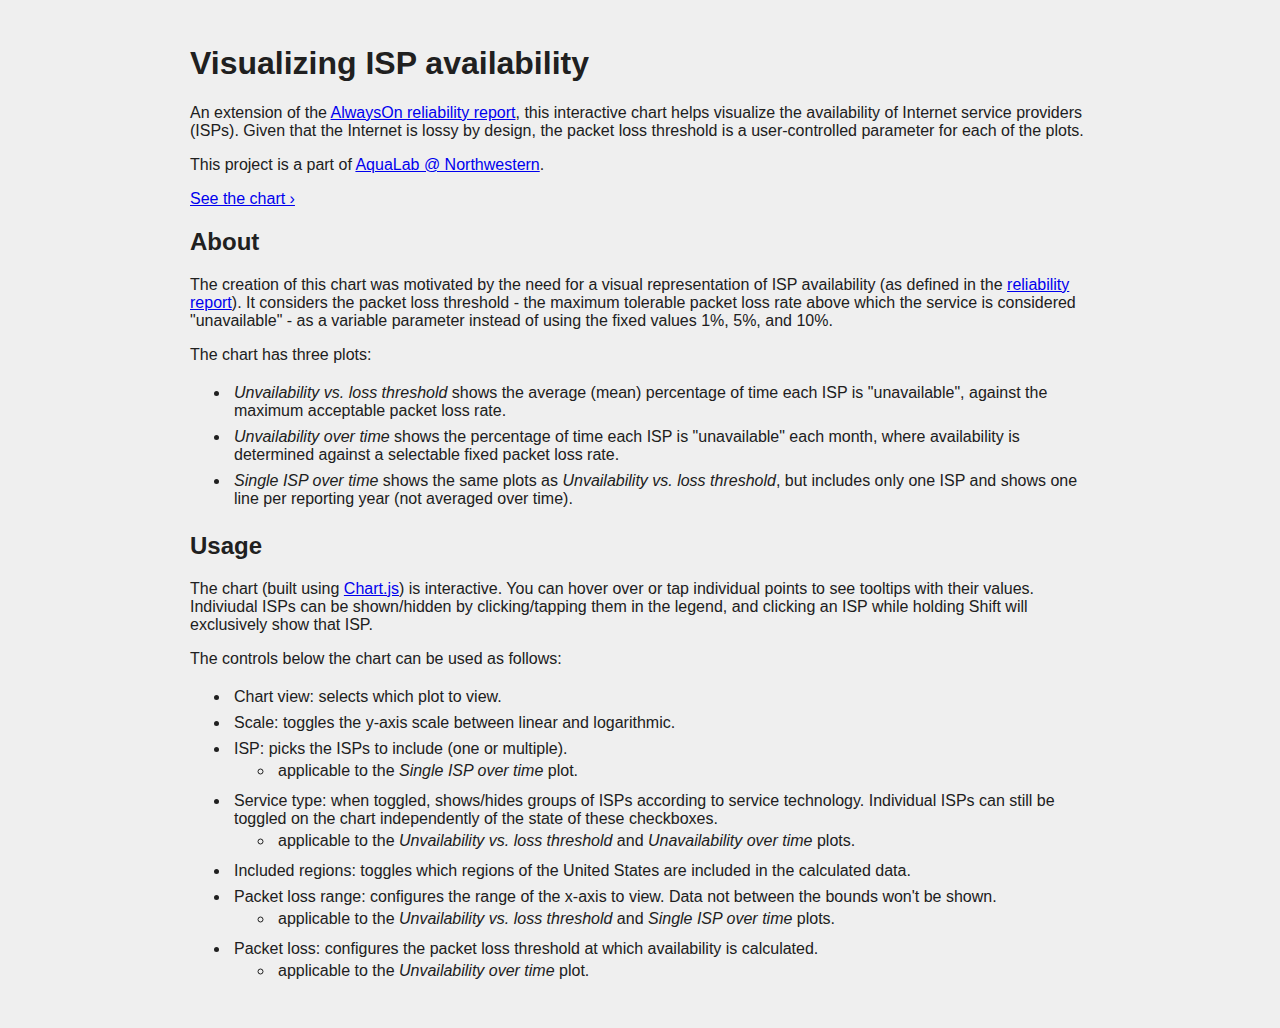
<file: index.html>
<!DOCTYPE html><html lang=en><head><meta charset=utf-8><meta content="dark light" name=color-scheme><meta content=#cacaca name=theme-color media="(prefers-color-scheme: light)"><meta content=#353535 name=theme-color media="(prefers-color-scheme: dark)"><meta content="width=device-width,initial-scale=1" name=viewport><meta content="An interactive visualization of ISP availability with user-selected packet loss thresholds." name=description><meta content=no-referrer name=referrer><title>Visualizing ISP availability</title><link href=style.css rel=stylesheet></head><body><main id=description><h1>Visualizing ISP availability</h1><p>An extension of the <a href=https://alwayson.aqualab.cs.northwestern.edu/report/ >AlwaysOn reliability report</a>, this interactive chart helps visualize the availability of Internet service providers (ISPs). Given that the Internet is lossy by design, the packet loss threshold is a user-controlled parameter for each of the plots.</p><p>This project is a part of <a href=https://aqualab.cs.northwestern.edu/ >AquaLab @ Northwestern</a>.</p><p><a href=chart.html>See the chart ›</a></p><section id=about><h2>About</h2><p>The creation of this chart was motivated by the need for a visual representation of ISP availability (as defined in the <a href=https://alwayson.aqualab.cs.northwestern.edu/report/ >reliability report</a>). It considers the packet loss threshold - the maximum tolerable packet loss rate above which the service is considered "unavailable" - as a variable parameter instead of using the fixed values 1%, 5%, and 10%.</p><p>The chart has three plots:</p><ul><li><em>Unvailability vs. loss threshold</em> shows the average (mean) percentage of time each ISP is "unavailable", against the maximum acceptable packet loss rate.</li><li><em>Unvailability over time</em> shows the percentage of time each ISP is "unavailable" each month, where availability is determined against a selectable fixed packet loss rate.</li><li><em>Single ISP over time</em> shows the same plots as <em>Unvailability vs. loss threshold</em>, but includes only one ISP and shows one line per reporting year (not averaged over time).</li></ul><p></p></section><section id=usage><h2>Usage</h2><p>The chart (built using <a href=https://www.chartjs.org/ >Chart.js</a>) is interactive. You can hover over or tap individual points to see tooltips with their values. Indiviudal ISPs can be shown/hidden by clicking/tapping them in the legend, and clicking an ISP while holding Shift will exclusively show that ISP.</p><p>The controls below the chart can be used as follows:</p><p></p><ul><li>Chart view: selects which plot to view.</li><li>Scale: toggles the y-axis scale between linear and logarithmic.</li><li>ISP: picks the ISPs to include (one or multiple).<ul><li>applicable to the <em>Single ISP over time</em> plot.</li></ul></li><li>Service type: when toggled, shows/hides groups of ISPs according to service technology. Individual ISPs can still be toggled on the chart independently of the state of these checkboxes.<ul><li>applicable to the <em>Unvailability vs. loss threshold</em> and <em>Unavailability over time</em> plots.</li></ul></li><li>Included regions: toggles which regions of the United States are included in the calculated data.</li><li>Packet loss range: configures the range of the x-axis to view. Data not between the bounds won't be shown.<ul><li>applicable to the <em>Unvailability vs. loss threshold</em> and <em>Single ISP over time</em> plots.</li></ul></li><li>Packet loss: configures the packet loss threshold at which availability is calculated.<ul><li>applicable to the <em>Unvailability over time</em> plot.</li></ul></li></ul><p></p></section></main></body></html>
</file>
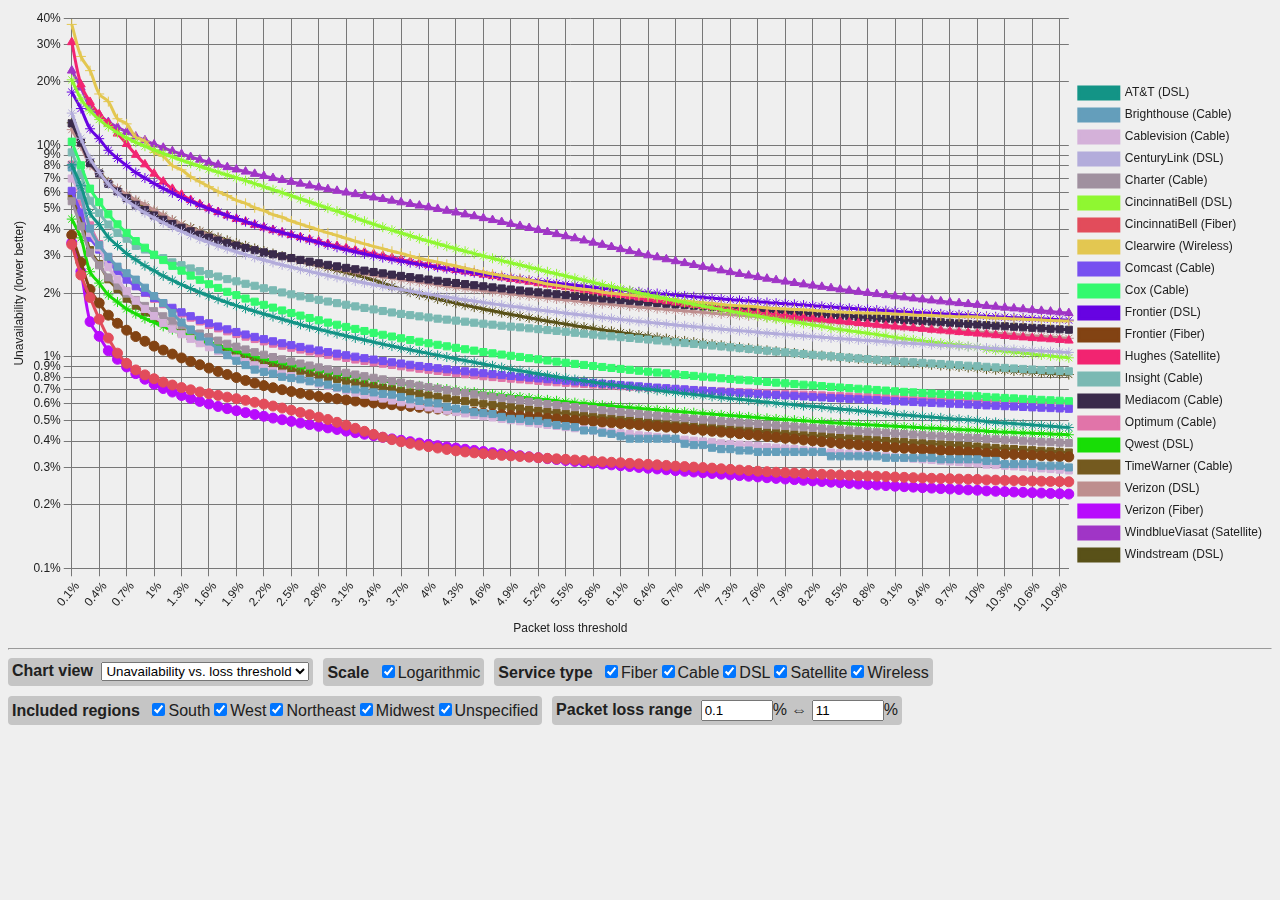
<file: chart.html>
<!DOCTYPE html><html lang=en><head><meta charset=utf-8><meta content="dark light" name=color-scheme><meta content=#cacaca name=theme-color media="(prefers-color-scheme: light)"><meta content=#353535 name=theme-color media="(prefers-color-scheme: dark)"><meta content="width=device-width,initial-scale=1" name=viewport><meta content="An interactive chart showing ISP availability by region, date, and acceptable packet loss threshold." name=description><meta content=no-referrer name=referrer><title>Interactive chart - ISP availability</title><link href=style.css rel=stylesheet><script src=loss_chart.js></script><script src=lib/chart.min.js></script><script src=lib/chartjs-adapter-date-fns.bundle.min.js></script></head><body><noscript>This chart is interactive and requires JavaScript. Please enable it or use a browser that supports it.</noscript><div id=data_download><label for=download_progress>Downloading data:</label><progress id=download_progress max=1 value=0></progress></div><div id=chart_with_controls><div id=chart_container><canvas id=chart></canvas></div><hr><div id=controls><span id=chart_type_select><label for=chart_type_select>Chart view</label> <select id=chart_type><option id=type_loss selected>Unavailability vs. loss threshold</option><option id=type_time>Unavailability over time</option><option id=type_single>Single ISP over time</option></select> </span><span id=scale_select><label for=scale_select>Scale</label> <input id=scale_log type=checkbox checked><label for=scale_log>Logarithmic</label> </span><span id=service_technology_select><label for=service_technology_select>Service type</label> <span></span> </span><span id=isp_select><label for=isp_select>ISP</label> <select id=isp></select> <input id=multiple_isp type=checkbox><label for=multiple_isp>Multiple</label> </span><span id=region_select><label for=region_select>Included regions</label> <span></span> </span><span id=bounds_select><label for=bounds_select>Packet loss range</label> <span><input id=min_loss type=number aria-label=minimum>% &hArr; <input id=max_loss type=number aria-label=maximum>% </span></span><span id=pl_select><label for=pl_select>Packet loss</label> <input id=ploss type=number>%</span></div></div></body></html>
</file>
